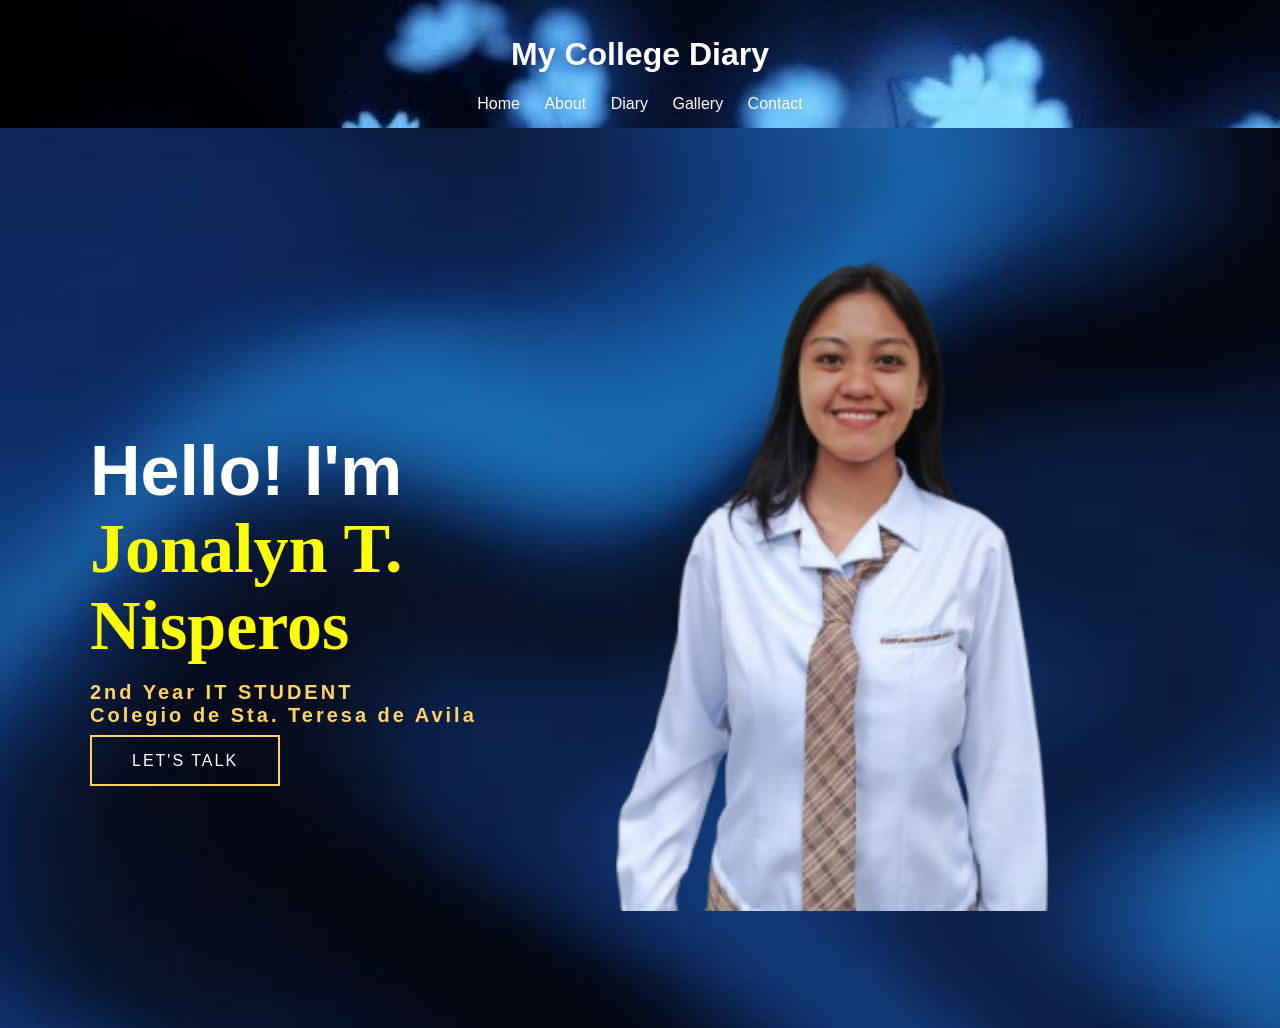
<file: index.html>
<!DOCTYPE html>
<html>
  <head>
    <title>My College Diary</title>
    <link rel="stylesheet" href="style.css">
  </head>

  <body>
    <header>
        <h1>My College Diary</h1>
        <nav>
            <a href="index.html">Home</a>
            <a href="about.html">About</a>
            <a href="diary.html">Diary</a>
            <a href="gallery.html">Gallery</a>
            <a href="contact.html">Contact</a>
        </nav>
    </header>
    
      <div class="pretty-content">
        <div class="pretty-text">
          <h1>Hello! I'm<br />
          <span class="cursive-name">Jonalyn T. Nisperos</span>
          </h1>
          <h2>2nd Year IT STUDENT<br>Colegio de Sta. Teresa de Avila </h2>
          
          <a href="contact.html" class="csta-btn">LET'S TALK</a>
        </div>

        <div class="header-right-side">
          <img src="pretty^^.png" alt="Profile Image" height="670">
        </div>
      </div>
    </header>
  </body>
</html>
</file>
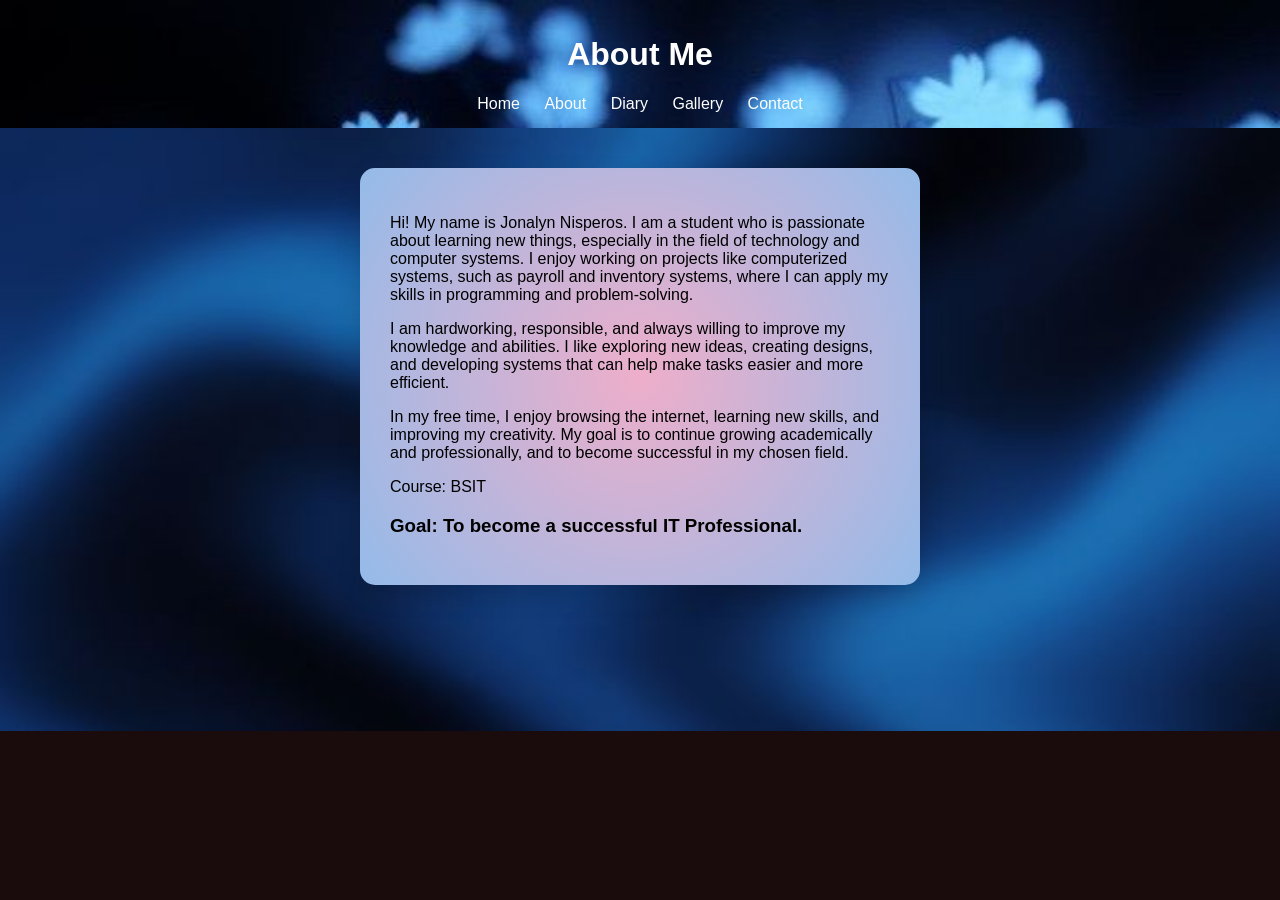
<file: about.html>
<!DOCTYPE html>
<html>
<head>
    <title>About Me</title>
    <link rel="stylesheet" href="style.css">
</head>
<body>
    <header>
        <h1>About Me</h1>
        <nav>
            <a href="index.html">Home</a>
            <a href="about.html">About</a>
            <a href="diary.html">Diary</a>
            <a href="gallery.html">Gallery</a>
            <a href="contact.html">Contact</a>
        </nav>
    </header>

<section class="card-container">
  <div class="card">
    <p> Hi! My name is Jonalyn Nisperos. I am a student who is passionate about learning new things, especially in the field of technology and computer systems. I enjoy working on projects like computerized systems, such as payroll and inventory systems, where I can apply my skills in programming and problem-solving. </p>

    <p> I am hardworking, responsible, and always willing to improve my knowledge and abilities. I like exploring new ideas, creating designs, and developing systems that can help make tasks easier and more efficient. </p>

    <p> In my free time, I enjoy browsing the internet, learning new skills, and improving my creativity. My goal is to continue growing academically and professionally, and to become successful in my chosen field.</p>
    <p>Course: BSIT</p>
    <h3>Goal: To become a successful IT Professional.</h3> 
</section>
</body>
</html>
</file>
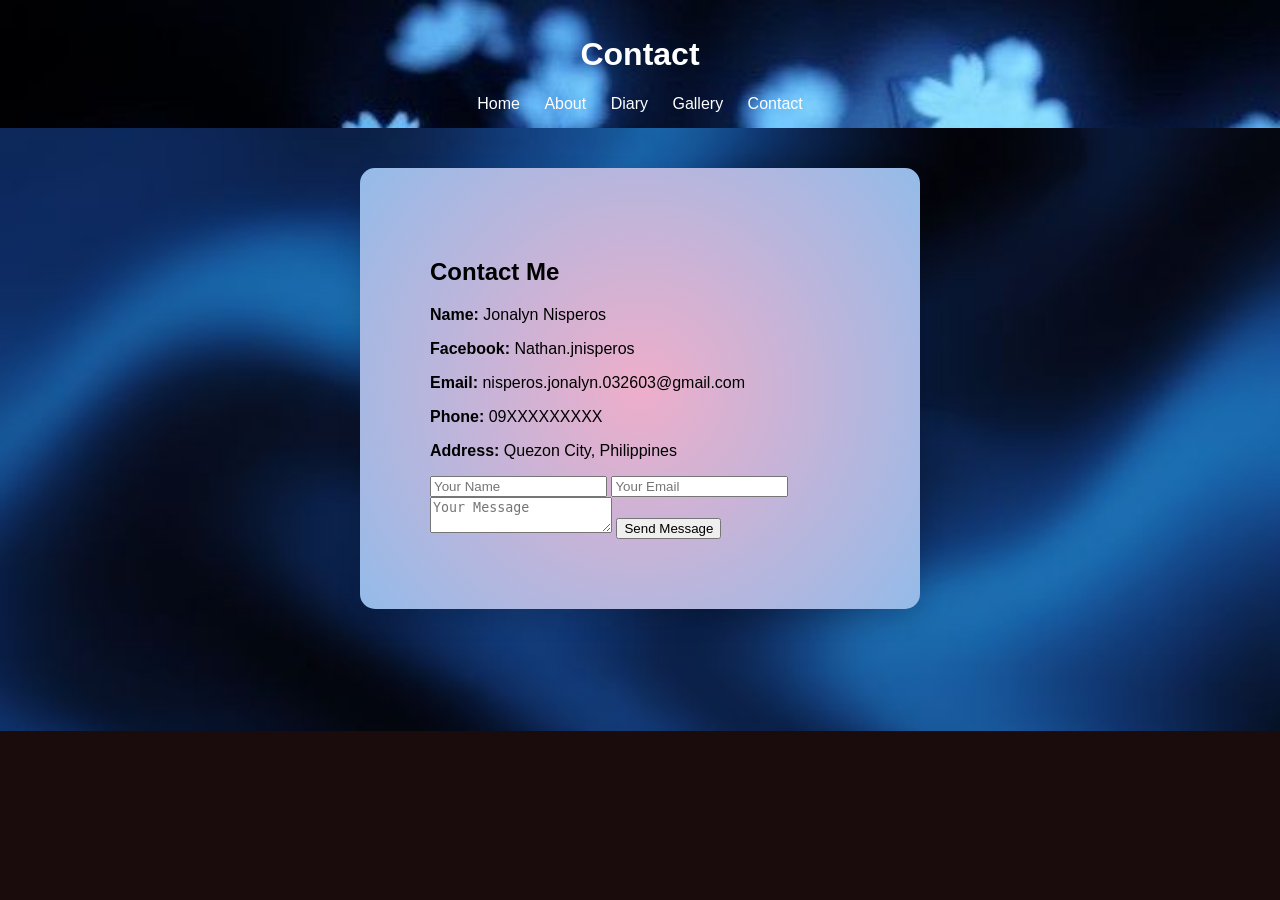
<file: contact.html>
<!DOCTYPE html>
<html>
<head>
    <title>Contact</title>
    <link rel="stylesheet" href="style.css">
</head>

<body>
    <header>
        <h1>Contact</h1>
        <nav>
            <a href="index.html">Home</a>
            <a href="about.html">About</a>
            <a href="diary.html">Diary</a>
            <a href="gallery.html">Gallery</a>
            <a href="contact.html">Contact</a>
        </nav>
    </header>
<section class="card-container">
  <div class="card">
    <section id="contact">
  <h2>Contact Me</h2>
  
  <div class="contact-container">
    <div class="contact-info">
      <p><strong>Name:</strong> Jonalyn Nisperos</p>
      <p><strong>Facebook: </strong> Nathan.jnisperos </p>
      <p><strong>Email:</strong> nisperos.jonalyn.032603@gmail.com</p>
      <p><strong>Phone:</strong> 09XXXXXXXXX</p>
      <p><strong>Address:</strong> Quezon City, Philippines</p>
    </div>

    <form class="contact-form">
      <input type="text" placeholder="Your Name" required>
      <input type="email" placeholder="Your Email" required>
      <textarea placeholder="Your Message" required></textarea>
      <button type="submit">Send Message</button>
    </form>
  </div>
</section>
</section>
</body>
</html>
</file>
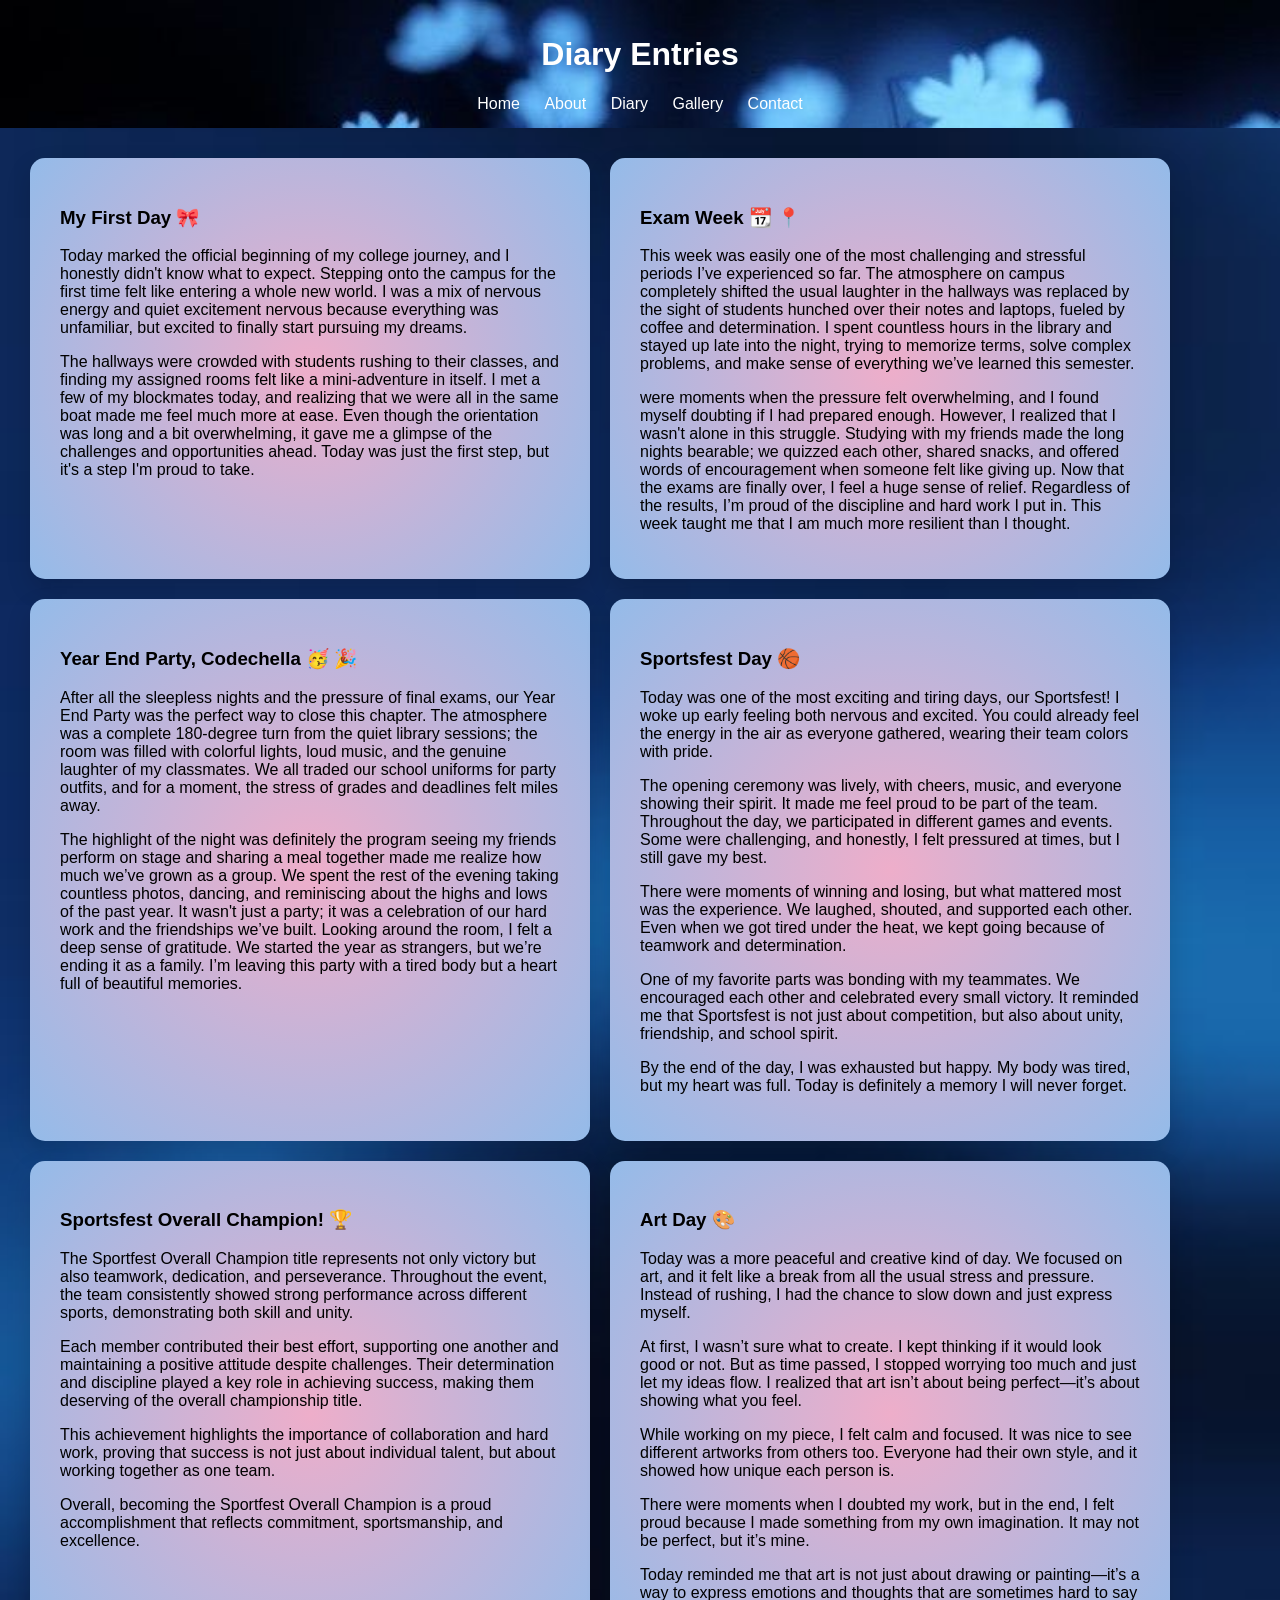
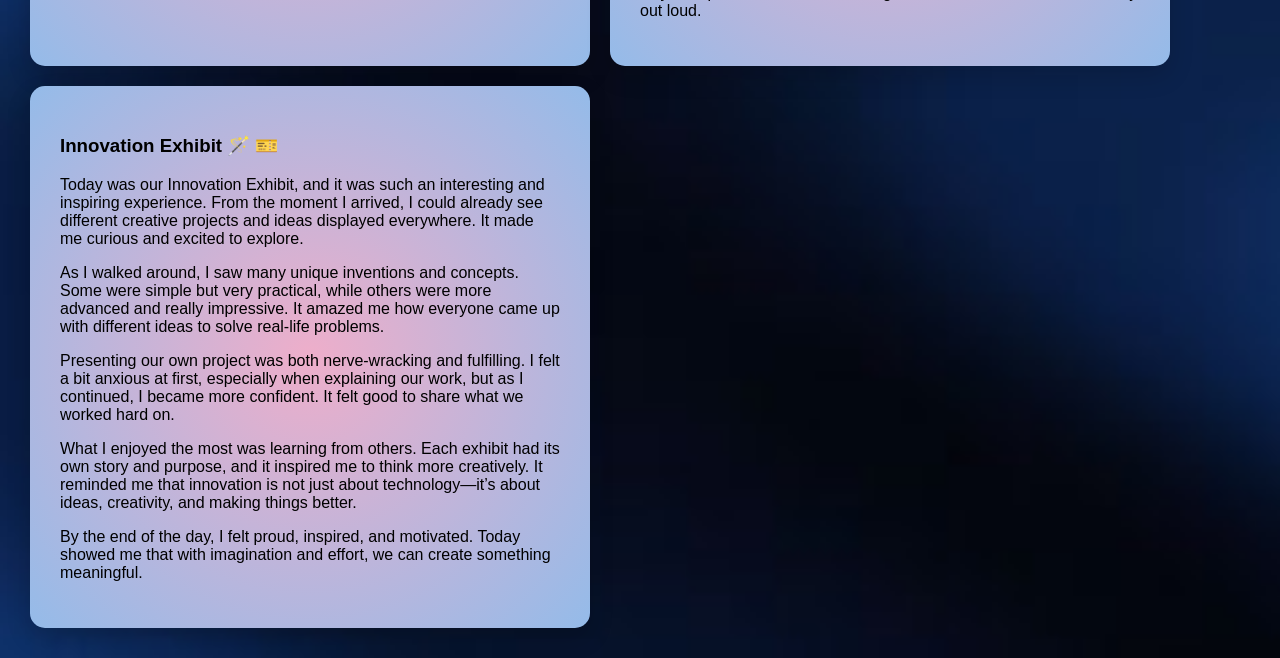
<file: diary.html>
<!DOCTYPE html>
<html>
<head>
    <title>My Diary</title>
    <link rel="stylesheet" href="style.css">
</head>
<body>
    <header>
        <h1>Diary Entries</h1>
        <nav>
            <a href="index.html">Home</a>
            <a href="about.html">About</a>
            <a href="diary.html">Diary</a>
            <a href="gallery.html">Gallery</a>
            <a href="contact.html">Contact</a>
        </nav>
    </header>
<div class="diary-container">
  <div class="card"><h3>My First Day &#127872;</h3><p>Today marked the official beginning of my college journey, and I honestly didn't know what to expect. Stepping onto the campus for the first time felt like entering a whole new world. I was a mix of nervous energy and quiet excitement nervous because everything was unfamiliar, but excited to finally start pursuing my dreams. </p>
   <p>The hallways were crowded with students rushing to their classes, and finding my assigned rooms felt like a mini-adventure in itself. I met a few of my blockmates today, and realizing that we were all in the same boat made me feel much more at ease. Even though the orientation was long and a bit overwhelming, it gave me a glimpse of the challenges and opportunities ahead. Today was just the first step, but it's a step I'm proud to take.</p>
</div>
  <div class="card"><h3>Exam Week &#128198; &#128205;</h3><p>This week was easily one of the most challenging and stressful periods I’ve experienced so far. The atmosphere on campus completely shifted the usual laughter in the hallways was replaced by the sight of students hunched over their notes and laptops, fueled by coffee and determination. I spent countless hours in the library and stayed up late into the night, trying to memorize terms, solve complex problems, and make sense of everything we’ve learned this semester.</p>
   <p>were moments when the pressure felt overwhelming, and I found myself doubting if I had prepared enough. However, I realized that I wasn't alone in this struggle. Studying with my friends made the long nights bearable; we quizzed each other, shared snacks, and offered words of encouragement when someone felt like giving up. Now that the exams are finally over, I feel a huge sense of relief. Regardless of the results, I’m proud of the discipline and hard work I put in. This week taught me that I am much more resilient than I thought.</p>
</div>
  <div class="card"><h3>Year End Party, Codechella &#129395; &#127881;</h3><p>After all the sleepless nights and the pressure of final exams, our Year End Party was the perfect way to close this chapter. The atmosphere was a complete 180-degree turn from the quiet library sessions; the room was filled with colorful lights, loud music, and the genuine laughter of my classmates. We all traded our school uniforms for party outfits, and for a moment, the stress of grades and deadlines felt miles away.</p>
    <p>The highlight of the night was definitely the program seeing my friends perform on stage and sharing a meal together made me realize how much we’ve grown as a group. We spent the rest of the evening taking countless photos, dancing, and reminiscing about the highs and lows of the past year. It wasn't just a party; it was a celebration of our hard work and the friendships we’ve built. Looking around the room, I felt a deep sense of gratitude. We started the year as strangers, but we’re ending it as a family. I’m leaving this party with a tired body but a heart full of beautiful memories.</p></div>
  <div class="card"><h3>Sportsfest Day &#127936;</h3><p>Today was one of the most exciting and tiring days, our Sportsfest! I woke up early feeling both nervous and excited. You could already feel the energy in the air as everyone gathered, wearing their team colors with pride. </p>
   <p>The opening ceremony was lively, with cheers, music, and everyone showing their spirit. It made me feel proud to be part of the team. Throughout the day, we participated in different games and events. Some were challenging, and honestly, I felt pressured at times, but I still gave my best. </p>
   <p>There were moments of winning and losing, but what mattered most was the experience. We laughed, shouted, and supported each other. Even when we got tired under the heat, we kept going because of teamwork and determination. </p>
   <p>One of my favorite parts was bonding with my teammates. We encouraged each other and celebrated every small victory. It reminded me that Sportsfest is not just about competition, but also about unity, friendship, and school spirit.</p>
   <p>By the end of the day, I was exhausted but happy. My body was tired, but my heart was full. Today is definitely a memory I will never forget.</p></div>
  <div class="card"><h3>Sportsfest Overall Champion! &#127942;</h3><p>The Sportfest Overall Champion title represents not only victory but also teamwork, dedication, and perseverance. Throughout the event, the team consistently showed strong performance across different sports, demonstrating both skill and unity. </p>
    <p>Each member contributed their best effort, supporting one another and maintaining a positive attitude despite challenges. Their determination and discipline played a key role in achieving success, making them deserving of the overall championship title.</p>
    <p>This achievement highlights the importance of collaboration and hard work, proving that success is not just about individual talent, but about working together as one team.</p>
    <p>Overall, becoming the Sportfest Overall Champion is a proud accomplishment that reflects commitment, sportsmanship, and excellence.</p></div>
   <div class="card"><h3>Art Day &#127912;</h3><p>Today was a more peaceful and creative kind of day. We focused on art, and it felt like a break from all the usual stress and pressure. Instead of rushing, I had the chance to slow down and just express myself. </p>
    <p>At first, I wasn’t sure what to create. I kept thinking if it would look good or not. But as time passed, I stopped worrying too much and just let my ideas flow. I realized that art isn’t about being perfect—it’s about showing what you feel. </p>
    <p>While working on my piece, I felt calm and focused. It was nice to see different artworks from others too. Everyone had their own style, and it showed how unique each person is. </p>
    <p>There were moments when I doubted my work, but in the end, I felt proud because I made something from my own imagination. It may not be perfect, but it’s mine. </p>
    <p>Today reminded me that art is not just about drawing or painting—it’s a way to express emotions and thoughts that are sometimes hard to say out loud.</p></div>
  <div class="card"><h3>Innovation Exhibit &#129668; &#127915;</h3><p>Today was our Innovation Exhibit, and it was such an interesting and inspiring experience. From the moment I arrived, I could already see different creative projects and ideas displayed everywhere. It made me curious and excited to explore. </p>
    <p>As I walked around, I saw many unique inventions and concepts. Some were simple but very practical, while others were more advanced and really impressive. It amazed me how everyone came up with different ideas to solve real-life problems. </p>
    <p>Presenting our own project was both nerve-wracking and fulfilling. I felt a bit anxious at first, especially when explaining our work, but as I continued, I became more confident. It felt good to share what we worked hard on. </p>
    <p>What I enjoyed the most was learning from others. Each exhibit had its own story and purpose, and it inspired me to think more creatively. It reminded me that innovation is not just about technology—it’s about ideas, creativity, and making things better.</p>
    <p>By the end of the day, I felt proud, inspired, and motivated. Today showed me that with imagination and effort, we can create something meaningful.</p>


</div>
</body>
</html>
</file>
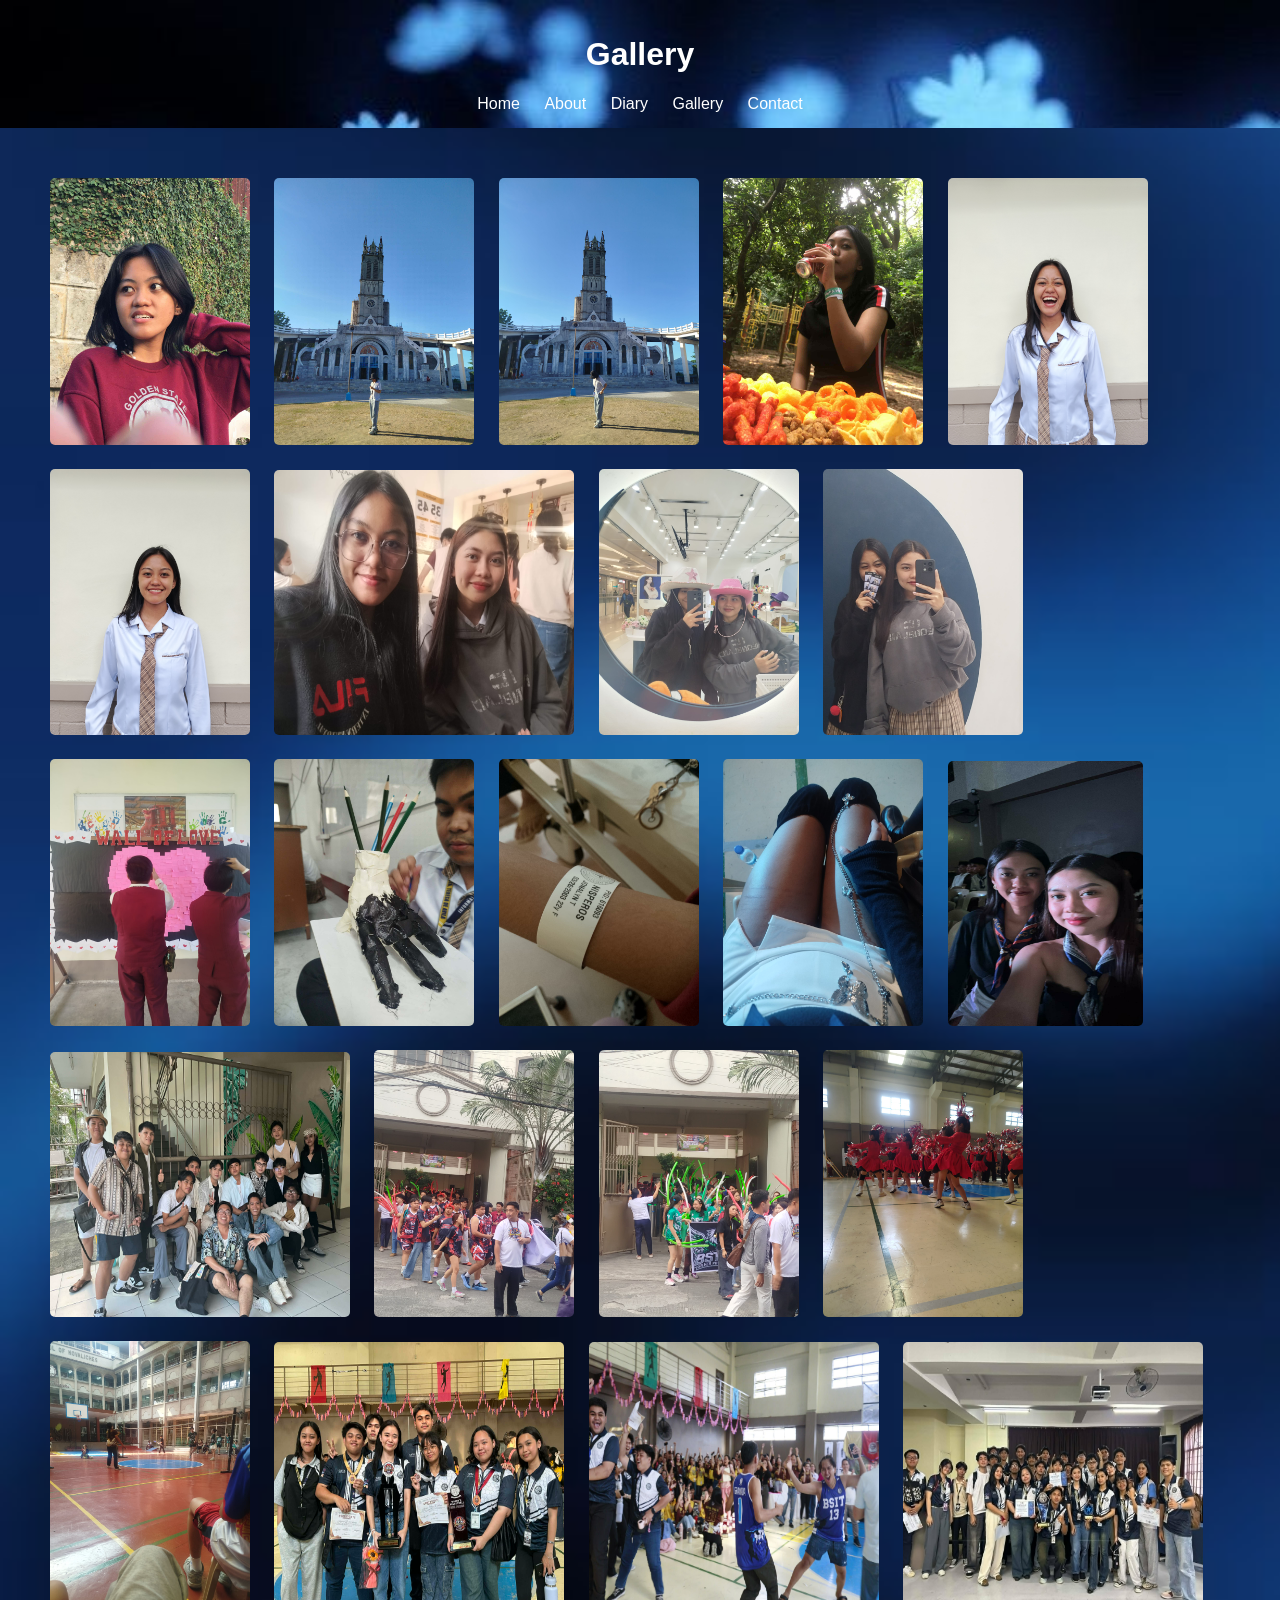
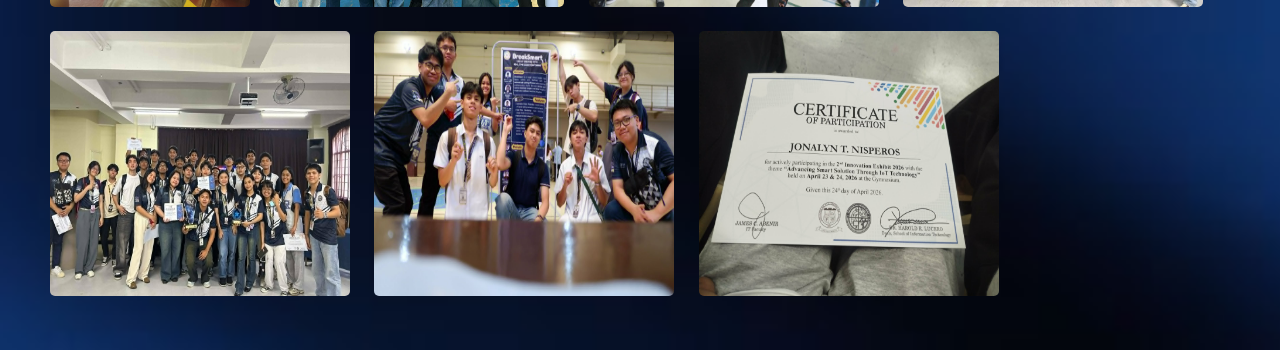
<file: gallery.html>
<!DOCTYPE html>
<html>
<head>
    <title>Gallery</title>
    <link rel="stylesheet" href="style.css">
</head>
<body>
    <header>
        <h1>Gallery</h1>
        <nav>
            <a href="index.html">Home</a>
            <a href="about.html">About</a>
            <a href="diary.html">Diary</a>
            <a href="gallery.html">Gallery</a>
            <a href="contact.html">Contact</a>
        </nav>
    </header>
<section>
    <img src="1.jpg" width="200">
    <img src="2.jpg" width="200">
    <img src="3.jpg" width="200">
    <img src="4.jpg" width="200">
    <img src="mwahaha.jpg" width="200">
    <img src="pretty.jpg" width="200">
    <img src="6.jpg" width="300" height="265">  
    <img src="8(2).jpg" width="200">
    <img src="8.jpg" width="200">
    <img src="9.jpg" width="200">
    <img src="10.jpg" width="200">
    <img src="11.jpg" width="200"> 
    <img src="13.jpg" width="200">
    <img src="14.jpg" width="195" height="265">
    <img src="15.jpg" width="300" height="265">
    <img src="16.jpg" width="200">
    <img src="16(2).jpg" width="200">
    <img src="17.jpg" width="200">
    <img src="18.jpg" width="200">
    <img src="19.jpg" width="290" height="265">
    <img src="20.jpg" width="290" height="265">
    <img src="24.jpg" width="300" height="265">
    <img src="25.jpg" width="300" height="265">
    <img src="26.jpg" width="300" height="265">
    <img src="27.jpg" width="300" height="265">



</section>
</body>
</html>
</file>
<file: style.css>
body {
    font-family: Arial, sans-serif;
    margin: 0;
    background-color: white;
    background: #1a0c0c;
    background-image: url("bbb.jpg");
    background-size: cover;
    background-repeat: no-repeat;
}

header {
    background-image: url(hh.jpg);
    background-size: cover;
    color: white;
    padding: 15px;
    text-align: center;
}

nav a {
    color: white;
    margin: 0 10px;
    text-decoration: none;
}

nav a:hover {
    text-decoration: underline;
}

section {
    padding: 20px;
    background: none;
    margin: 20px;
    border-radius: 5px;
}

.card-container {
  display: flex;
  justify-content: center; /* Centers content horizontally */
  align-items: center;     /* Centers content vertically */


}

.diary-container {
  display: flex;
  flex-wrap: wrap; /* Para bumaba ang Sportsfest Day kung hindi na kasya */
  gap: 20px;       /* Spacing sa pagitan ng mga cards */
  justify-content: flex-start; /* Naka-align sa kaliwa */
  padding: 30px;
}

.card {
    width: 500px;
    border-radius: 15px;
    overflow: hidden;
    background: #EEAECA;
    background: radial-gradient(circle, rgba(238, 174, 202, 1) 0%, rgba(148, 187, 233, 1) 100%);
    box-shadow: 0 10px 25px rgba(0,0,0,0.15);
    padding: 30px;
    
  }


img {
    margin: 10px;
    border-radius: 5px;
}

 
video {
        
        border-radius: 5px;
        margin-top: 10px;
    }
 
    
.pretty-content {
        display: flex;
        align-items: center;
        justify-content: space-between;
        height: auto;
        padding: 0 90px;
        height: 100vh; 
      }

.pretty-text {
        max-width: 600px;
        color: white;
      }

.pretty-text h1 {
        font-size: 70px;
        line-height: 1.1;
        margin-bottom: 15px;
      }
.cursive-name {
    font-family: cursive;
    color: yellow;
}
.pretty-text h2 {
        font-size: 20px;
        letter-spacing: 3px;
        color: #ffd369;
        margin-bottom: 25px;
      }

.pretty-text p {
        font-size: 15px;
        line-height: 1.8;
        color: #e0e0e0;
        margin-bottom: 40px;
      }

      
.csta-btn {
        padding: 15px 40px;
        border: 2px solid #ffd369;
        background: transparent;
        color: white;
        font-size: 16px;
        letter-spacing: 2px;
        cursor: pointer;
        text-decoration: none;
      }

.csta-btn:hover {
        background: #ffd369;
        color: black;
        transition: 0.4s;
      }

.pretty-image img {
        width: 500px;
        max-height: 80vh;
        object-fit: cover;
      }
</file>
